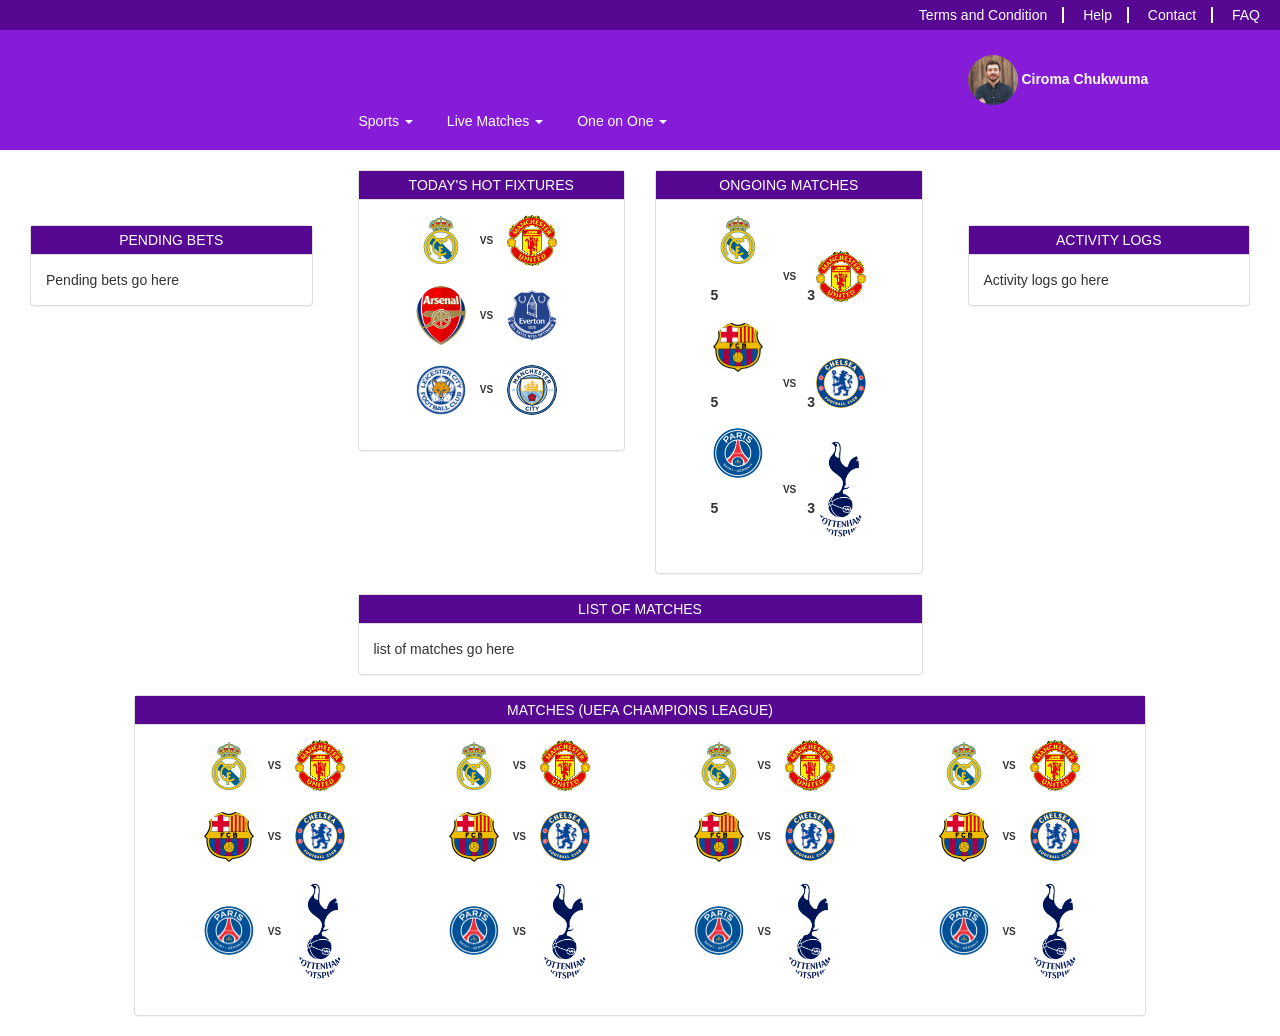
<file: index-completing.html>
<!DOCTYPE html>
<html lang="en">
<head>
    <meta charset="UTF-8">
    <meta name="viewport" content="width=device-width, initial-scale=1.0">
    <meta http-equiv="X-UA-Compatible" content="ie=edge">

    <link rel="stylesheet" href="assets/css/bootstrap.min.css">
    <link rel="stylesheet" href="assets/css/custom.css">

    <title>Duosbet (index-completing)</title>
</head>
<body>
    <div id="home-page">
        <div id="navbar" class="col-md-12">
            <ul id="page-links" class="pull-right">
                <li class="links-wrapper">
                    <a href="#">Terms and Condition</a>
                    <a href="#">Help</a>
                    <a href="#">Contact</a>
                    <a href="#">FAQ</a>
                </li>
            </ul>
        </div>
        <div id="midbar"><!-- This contains the logo, the bet options (),  -->
            <div class="col-md-12">
                <!-- Contains logo -->
                <div class="col-md-3" id="logo-wrapper">

                </div>
                <!-- Contains betting options -->
                <div class="col-md-6" id="bet-options-wrapper">
                    <ul class="nav nav-tabs bet-options-dropdown">
                        <!-- <li class="active"><a href="#">Sports</a></li>
                        <li><a href="#">Live Matches</a></li> -->
                        <li class="dropdown">
                            <a class="dropdown-toggle" data-toggle="dropdown" href="#">
                                Sports <span class="caret"></span>
                            </a>
                            <ul class="dropdown-menu" role="menu">
                                <!--<li><a class="text-white" href="#">Football</a></li>-->
                                <li><a class="text-white" href="#">Basketball</a></li>
                                <li><a class="text-white" href="#">Hockey</a></li>
                                <li class="divider"></li>
                                <li><a class="text-white" href="#">Tennis</a></li>
                                <li class="dropdown-submenu">
                                    <a class="test text-white" tabindex="-1" href="#">Football <span class="caret"></span></a>
                                    <ul class="dropdown-menu">
                                        <li><a class="text-white" tabindex="-1" href="#">Champions League</a></li>
                                        <li><a class="text-white" tabindex="-1" href="#">Europa League</a></li>
                                        <li class="dropdown-submenu">
                                            <a class="test text-white" href="#">International <span class="caret"></span></a>
                                            <ul class="dropdown-menu">
                                                <li><a class="text-white" href="#">World Cup</a></li>
                                                <li><a class="text-white" href="#">AFCON</a></li>
                                            </ul>
                                        </li>
                                    </ul>
                                </li>
                            </ul>
                        </li>
                        <li class="dropdown">
                            <a class="dropdown-toggle" data-toggle="dropdown" href="#">
                                Live Matches <span class="caret"></span>
                            </a>
                            <ul class="dropdown-menu" role="menu">
                                <li><a class="text-white" href="#">Football</a></li>
                                <li><a class="text-white" href="#">Basketball</a></li>
                                <li><a class="text-white" href="#">Hockey</a></li>
                            </ul>
                        </li>
                        <li class="dropdown">
                            <a class="dropdown-toggle" data-toggle="dropdown" href="#">
                                One on One <span class="caret"></span>
                            </a>
                            <ul class="dropdown-menu" role="menu">
                                <li><a class="text-white" href="#">Football</a></li>
                                <li><a class="text-white" href="#">Basketball</a></li>
                                <li><a class="text-white" href="#">Hockey</a></li>
                                <li class="divider"></li>
                                <li><a class="text-white" href="#">World Cup</a></li>
                            </ul>
                        </li>
                    </ul>
                </div>
                <div class="col-md-3">
                    <div id="profile-info">
                        <img class="profile-img" src="assets/img/user1.jpg"/>
                        <span><b class="profile-name text-white">Ciroma Chukwuma</b></span>
                    </div>
                </div>
            </div>
        </div>
        <div class="col-md-12">
            <div class="col-md-3" id="pending-bets">
                <div class="panel panel-default">
                    <div class="panel-heading text-center pending-bets-heading">PENDING BETS</div>
                    <div class="panel-body">
                      Pending bets go here
                    </div>
                </div>
            </div>
            <div class="col-md-6">
                <div class="col-md-6" id="hot-fixtures">
                    <div class="panel panel-default">
                        <div class="panel-heading text-center activity-logs-heading">TODAY'S HOT FIXTURES</div>
                        <div class="panel-body">
                            <div class="fixtures">
                                <div class="match-info">
                                    <div class="home-team-info dsp-inline-block">
                                        <img class="home-team-img" src="assets/img/real-madrid.png" alt="">
                                    </div>
                                    <span class="vs">VS</span>
                                    <div class="away-team-info dsp-inline-block">
                                        <img class="away-team-img" src="assets/img/manchester-united.png" alt="">
                                    </div>
                                </div>
                                <div class="match-info">
                                    <div class="home-team-info dsp-inline-block">
                                        <img class="home-team-img" src="assets/img/arsenal.png" alt="">
                                    </div>
                                    <span class="vs">VS</span>
                                    <div class="away-team-info dsp-inline-block">
                                        <img class="away-team-img" src="assets/img/everton.png" alt="">
                                    </div>
                                </div>
                                <div class="match-info">
                                    <div class="home-team-info dsp-inline-block">
                                        <img class="home-team-img" src="assets/img/leicester.png" alt="">
                                    </div>
                                    <span class="vs">VS</span>
                                    <div class="away-team-info dsp-inline-block">
                                        <img class="away-team-img" src="assets/img/manchester-city.png" alt="">
                                    </div>
                                </div>
                            </div>
                        </div>
                    </div>
                </div>
                <div class="col-md-6" id="ongoing-matches">
                    <div class="panel panel-default">
                        <div class="panel-heading text-center activity-logs-heading">ONGOING MATCHES</div>
                        <div class="panel-body">
                            <div class="fixtures">
                                <div class="match-info">
                                    <div class="home-team-info dsp-inline-block">
                                        <img class="home-team-img" src="assets/img/real-madrid.png" alt="">
                                        <span class="home-team-score"><b>5</b></span>
                                    </div>
                                    <span class="vs">VS</span>
                                    <div class="away-team-info dsp-inline-block">
                                        <span class="away-team-score"><b>3</b></span>
                                        <img class="away-team-img" src="assets/img/manchester-united.png" alt="">
                                    </div>
                                </div>
                                <div class="match-info">
                                    <div class="home-team-info dsp-inline-block">
                                        <img class="home-team-img" src="assets/img/barcelona.png" alt="">
                                        <span class="home-team-score"><b>5</b></span>
                                    </div>
                                    <span class="vs">VS</span>
                                    <div class="away-team-info dsp-inline-block">
                                        <span class="away-team-score"><b>3</b></span>
                                        <img class="away-team-img" src="assets/img/chelsea.png" alt="">
                                    </div>
                                </div>
                                <div class="match-info">
                                    <div class="home-team-info dsp-inline-block">
                                        <img class="home-team-img" src="assets/img/paris-saint-germain.png" alt="">
                                        <span class="home-team-score"><b>5</b></span>
                                    </div>
                                    <span class="vs">VS</span>
                                    <div class="away-team-info dsp-inline-block">
                                        <span class="away-team-score"><b>3</b></span>
                                        <img class="away-team-img" src="assets/img/tottenham-hotspur.png" alt="">
                                    </div>
                                </div>
                            </div>
                        </div>
                    </div>
                </div>
                <div class="col-md-12" id="list-of-matches">
                    <div class="panel panel-default">
                        <div class="panel-heading text-center activity-logs-heading">LIST OF MATCHES</div>
                        <div class="panel-body">
                            list of matches go here
                        </div>
                    </div>
                </div>
            </div>
            <div class="col-md-3" id="activity-logs">
                <div class="panel panel-default">
                    <div class="panel-heading text-center activity-logs-heading">ACTIVITY LOGS</div>
                    <div class="panel-body">
                      Activity logs go here
                    </div>
                </div>
            </div>
            <div class="col-md-10 col-md-push-1" id="more-matches">
                <div class="panel panel-default">
                    <div class="panel-heading text-center activity-logs-heading">MATCHES (UEFA CHAMPIONS LEAGUE)</div>
                    <div class="panel-body">
                        <div class="col-md-3">
                            <div class="fixtures">
                                <div class="match-info">
                                    <div class="home-team-info dsp-inline-block">
                                        <img class="home-team-img" src="assets/img/real-madrid.png" alt="">
                                    </div>
                                    <span class="vs">VS</span>
                                    <div class="away-team-info dsp-inline-block">
                                        <img class="away-team-img" src="assets/img/manchester-united.png" alt="">
                                    </div>
                                </div>
                                <div class="match-info">
                                    <div class="home-team-info dsp-inline-block">
                                        <img class="home-team-img" src="assets/img/barcelona.png" alt="">
                                    </div>
                                    <span class="vs">VS</span>
                                    <div class="away-team-info dsp-inline-block">
                                        <img class="away-team-img" src="assets/img/chelsea.png" alt="">
                                    </div>
                                </div>
                                <div class="match-info">
                                    <div class="home-team-info dsp-inline-block">
                                        <img class="home-team-img" src="assets/img/paris-saint-germain.png" alt="">
                                    </div>
                                    <span class="vs">VS</span>
                                    <div class="away-team-info dsp-inline-block">
                                        <img class="away-team-img" src="assets/img/tottenham-hotspur.png" alt="">
                                    </div>
                                </div>
                            </div>
                        </div>
                        <div class="col-md-3">
                        <div class="fixtures">
                            <div class="match-info">
                                <div class="home-team-info dsp-inline-block">
                                    <img class="home-team-img" src="assets/img/real-madrid.png" alt="">
                                </div>
                                <span class="vs">VS</span>
                                <div class="away-team-info dsp-inline-block">
                                    <img class="away-team-img" src="assets/img/manchester-united.png" alt="">
                                </div>
                            </div>
                            <div class="match-info">
                                <div class="home-team-info dsp-inline-block">
                                    <img class="home-team-img" src="assets/img/barcelona.png" alt="">
                                </div>
                                <span class="vs">VS</span>
                                <div class="away-team-info dsp-inline-block">
                                    <img class="away-team-img" src="assets/img/chelsea.png" alt="">
                                </div>
                            </div>
                            <div class="match-info">
                                <div class="home-team-info dsp-inline-block">
                                    <img class="home-team-img" src="assets/img/paris-saint-germain.png" alt="">
                                </div>
                                <span class="vs">VS</span>
                                <div class="away-team-info dsp-inline-block">
                                    <img class="away-team-img" src="assets/img/tottenham-hotspur.png" alt="">
                                </div>
                            </div>
                        </div>
                    </div>
                        <div class="col-md-3">
                            <div class="fixtures">
                                <div class="match-info">
                                    <div class="home-team-info dsp-inline-block">
                                        <img class="home-team-img" src="assets/img/real-madrid.png" alt="">
                                    </div>
                                    <span class="vs">VS</span>
                                    <div class="away-team-info dsp-inline-block">
                                        <img class="away-team-img" src="assets/img/manchester-united.png" alt="">
                                    </div>
                                </div>
                                <div class="match-info">
                                    <div class="home-team-info dsp-inline-block">
                                        <img class="home-team-img" src="assets/img/barcelona.png" alt="">
                                    </div>
                                    <span class="vs">VS</span>
                                    <div class="away-team-info dsp-inline-block">
                                        <img class="away-team-img" src="assets/img/chelsea.png" alt="">
                                    </div>
                                </div>
                                <div class="match-info">
                                    <div class="home-team-info dsp-inline-block">
                                        <img class="home-team-img" src="assets/img/paris-saint-germain.png" alt="">
                                    </div>
                                    <span class="vs">VS</span>
                                    <div class="away-team-info dsp-inline-block">
                                        <img class="away-team-img" src="assets/img/tottenham-hotspur.png" alt="">
                                    </div>
                                </div>
                            </div>
                        </div>
                        <div class="col-md-3">
                            <div class="fixtures">
                                <div class="match-info">
                                    <div class="home-team-info dsp-inline-block">
                                        <img class="home-team-img" src="assets/img/real-madrid.png" alt="">
                                    </div>
                                    <span class="vs">VS</span>
                                    <div class="away-team-info dsp-inline-block">
                                        <img class="away-team-img" src="assets/img/manchester-united.png" alt="">
                                    </div>
                                </div>
                                <div class="match-info">
                                    <div class="home-team-info dsp-inline-block">
                                        <img class="home-team-img" src="assets/img/barcelona.png" alt="">
                                    </div>
                                    <span class="vs">VS</span>
                                    <div class="away-team-info dsp-inline-block">
                                        <img class="away-team-img" src="assets/img/chelsea.png" alt="">
                                    </div>
                                </div>
                                <div class="match-info">
                                    <div class="home-team-info dsp-inline-block">
                                        <img class="home-team-img" src="assets/img/paris-saint-germain.png" alt="">
                                    </div>
                                    <span class="vs">VS</span>
                                    <div class="away-team-info dsp-inline-block">
                                        <img class="away-team-img" src="assets/img/tottenham-hotspur.png" alt="">
                                    </div>
                                </div>
                            </div>
                        </div>
                    </div>
                </div>
            </div>
        </div>
    </div>


    <script src="assets/js/jquery-2.2.4.min.js"></script>
    <script src="assets/js/bootstrap.min.js"></script>
    <script src="assets/js/script.js"></script>
</body>
</html>
</file>
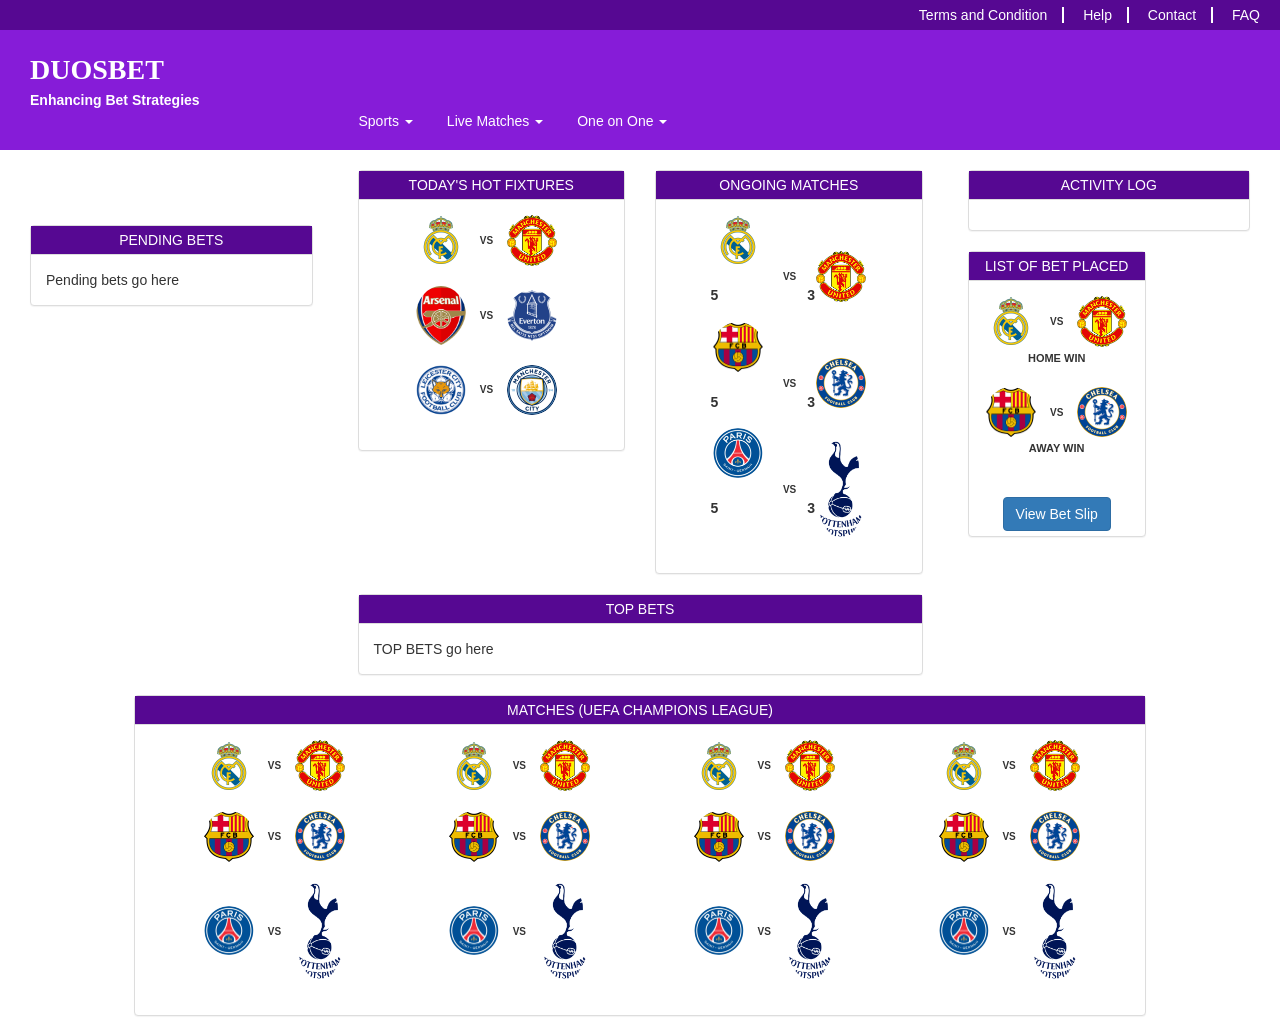
<file: index-placing.html>
<!DOCTYPE html>
<html lang="en">
<head>
    <meta charset="UTF-8">
    <meta name="viewport" content="width=device-width, initial-scale=1.0">
    <meta http-equiv="X-UA-Compatible" content="ie=edge">

    <link rel="stylesheet" href="assets/css/bootstrap.min.css">
    <link rel="stylesheet" href="assets/css/custom.css">

    <title>Duosbet (index-completing)</title>
</head>
<body>
    <div id="home-page">
        <div id="navbar" class="col-md-12">
            <ul id="page-links" class="pull-right">
                <li class="links-wrapper">
                    <a href="#">Terms and Condition</a>
                    <a href="#">Help</a>
                    <a href="#">Contact</a>
                    <a href="#">FAQ</a>
                </li>
            </ul>
        </div>
        <div id="midbar"><!-- This contains the logo, the bet options (),  -->
            <div class="col-md-12">
                <!-- Contains logo -->
                <div class="col-md-3" id="logo-wrapper">
                    <strong>DUOSBET<p>Enhancing Bet Strategies</p></strong>
                </div>
                <!-- Contains betting options -->
                <div class="col-md-6" id="bet-options-wrapper">
                    <ul class="nav nav-tabs bet-options-dropdown">
                        <!-- <li class="active"><a href="#">Sports</a></li>
                        <li><a href="#">Live Matches</a></li> -->
                        <li class="dropdown">
                            <a class="dropdown-toggle" data-toggle="dropdown" href="#">
                                Sports <span class="caret"></span>
                            </a>
                            <ul class="dropdown-menu" role="menu">
                                <!--<li><a class="text-white" href="#">Football</a></li>-->
                                <li><a class="text-white" href="#">Basketball</a></li>
                                <li><a class="text-white" href="#">Hockey</a></li>
                                <li class="divider"></li>
                                <li><a class="text-white" href="#">Tennis</a></li>
                                <li class="dropdown-submenu">
                                    <a class="test text-white" tabindex="-1" href="#">Football <span class="caret"></span></a>
                                    <ul class="dropdown-menu">
                                        <li><a class="text-white" tabindex="-1" href="#">Champions League</a></li>
                                        <li><a class="text-white" tabindex="-1" href="#">Europa League</a></li>
                                        <li class="dropdown-submenu">
                                            <a class="test text-white" href="#">International <span class="caret"></span></a>
                                            <ul class="dropdown-menu">
                                                <li><a class="text-white" href="#">World Cup</a></li>
                                                <li><a class="text-white" href="#">AFCON</a></li>
                                            </ul>
                                        </li>
                                    </ul>
                                </li>
                            </ul>
                        </li>
                        <li class="dropdown">
                            <a class="dropdown-toggle" data-toggle="dropdown" href="#">
                                Live Matches <span class="caret"></span>
                            </a>
                            <ul class="dropdown-menu" role="menu">
                                <li><a class="text-white" href="#">Football</a></li>
                                <li><a class="text-white" href="#">Basketball</a></li>
                                <li><a class="text-white" href="#">Hockey</a></li>
                            </ul>
                        </li>
                        <li class="dropdown">
                            <a class="dropdown-toggle" data-toggle="dropdown" href="#">
                                One on One <span class="caret"></span>
                            </a>
                            <ul class="dropdown-menu" role="menu">
                                <li><a class="text-white" href="#">Football</a></li>
                                <li><a class="text-white" href="#">Basketball</a></li>
                                <li><a class="text-white" href="#">Hockey</a></li>
                                <li class="divider"></li>
                                <li><a class="text-white" href="#">World Cup</a></li>
                            </ul>
                        </li>
                    </ul>
                </div>
                <!-- <div class="col-md-3">
                    <div id="profile-info">
                        <img class="profile-img" src="assets/img/user1.jpg"/>
                        <span><b class="profile-name text-white">Ciroma Chukwuma</b></span>
                    </div>
                </div> -->
            </div>
        </div>
        <div class="col-md-12">
            <div class="col-md-3" id="pending-bets">
                <div class="panel panel-default">
                    <div class="panel-heading text-center pending-bets-heading">PENDING BETS</div>
                    <div class="panel-body">
                      Pending bets go here
                    </div>
                </div>
            </div>
            <div class="col-md-6">
                <div class="col-md-6" id="hot-fixtures">
                    <div class="panel panel-default">
                        <div class="panel-heading text-center activity-logs-heading">TODAY'S HOT FIXTURES</div>
                        <div class="panel-body">
                            <div class="fixtures">
                                <div class="match-info">
                                    <div class="home-team-info dsp-inline-block">
                                        <img class="home-team-img" src="assets/img/real-madrid.png" alt="">
                                    </div>
                                    <span class="vs">VS</span>
                                    <div class="away-team-info dsp-inline-block">
                                        <img class="away-team-img" src="assets/img/manchester-united.png" alt="">
                                    </div>
                                </div>
                                <div class="match-info">
                                    <div class="home-team-info dsp-inline-block">
                                        <img class="home-team-img" src="assets/img/arsenal.png" alt="">
                                    </div>
                                    <span class="vs">VS</span>
                                    <div class="away-team-info dsp-inline-block">
                                        <img class="away-team-img" src="assets/img/everton.png" alt="">
                                    </div>
                                </div>
                                <div class="match-info">
                                    <div class="home-team-info dsp-inline-block">
                                        <img class="home-team-img" src="assets/img/leicester.png" alt="">
                                    </div>
                                    <span class="vs">VS</span>
                                    <div class="away-team-info dsp-inline-block">
                                        <img class="away-team-img" src="assets/img/manchester-city.png" alt="">
                                    </div>
                                </div>
                            </div>
                        </div>
                    </div>
                </div>
                <div class="col-md-6" id="ongoing-matches">
                    <div class="panel panel-default">
                        <div class="panel-heading text-center activity-logs-heading">ONGOING MATCHES</div>
                        <div class="panel-body">
                            <div class="fixtures">
                                <div class="match-info">
                                    <div class="home-team-info dsp-inline-block">
                                        <img class="home-team-img" src="assets/img/real-madrid.png" alt="">
                                        <span class="home-team-score"><b>5</b></span>
                                    </div>
                                    <span class="vs">VS</span>
                                    <div class="away-team-info dsp-inline-block">
                                        <span class="away-team-score"><b>3</b></span>
                                        <img class="away-team-img" src="assets/img/manchester-united.png" alt="">
                                    </div>
                                </div>
                                <div class="match-info">
                                    <div class="home-team-info dsp-inline-block">
                                        <img class="home-team-img" src="assets/img/barcelona.png" alt="">
                                        <span class="home-team-score"><b>5</b></span>
                                    </div>
                                    <span class="vs">VS</span>
                                    <div class="away-team-info dsp-inline-block">
                                        <span class="away-team-score"><b>3</b></span>
                                        <img class="away-team-img" src="assets/img/chelsea.png" alt="">
                                    </div>
                                </div>
                                <div class="match-info">
                                    <div class="home-team-info dsp-inline-block">
                                        <img class="home-team-img" src="assets/img/paris-saint-germain.png" alt="">
                                        <span class="home-team-score"><b>5</b></span>
                                    </div>
                                    <span class="vs">VS</span>
                                    <div class="away-team-info dsp-inline-block">
                                        <span class="away-team-score"><b>3</b></span>
                                        <img class="away-team-img" src="assets/img/tottenham-hotspur.png" alt="">
                                    </div>
                                </div>
                            </div>
                        </div>
                    </div>
                </div>
                <div class="col-md-12" id="list-of-matches">
                    <div class="panel panel-default">
                        <div class="panel-heading text-center activity-logs-heading">TOP BETS</div>
                        <div class="panel-body">
                            TOP BETS  go here
                        </div>
                    </div>
                </div>
                <!-- <div class="col-md-2">
                         
                </div> -->
            </div>

            <div class="col-md-3" id="log">
                <div class="panel panel-default">
                    <div class="panel-heading text-center activity-logs-heading">ACTIVITY LOG</div>
                    <div class="panel-body">
                        
                    </div>
                </div>
            </div>

            
            <div class="col-md-2" id="log">
                <div class="panel panel-default betslip">
                    <div class="panel-heading text-center activity-logs-heading">LIST OF BET PLACED</div>
                    <div class="panel-body">
                        <div class="fixtures betslip-fixtures">
                            <div class="match-info">
                                <div class="home-team-info dsp-inline-block">
                                    <img class="home-team-img" src="assets/img/real-madrid.png" alt="">
                                    <!-- <span class="home-team-score"><b>5</b></span> -->
                                </div>
                                <span class="vs">VS</span>
                                <div class="away-team-info dsp-inline-block">
                                    <!-- <span class="away-team-score"><b>3</b></span> -->
                                    <img class="away-team-img" src="assets/img/manchester-united.png" alt="">
                                </div>
                                <strong>HOME WIN</strong>
                            </div>
                            <div class="match-info">
                                <div class="home-team-info dsp-inline-block">
                                    <img class="home-team-img" src="assets/img/barcelona.png" alt="">
                                    <!-- <span class="home-team-score"><b>5</b></span> -->
                                </div>
                                <span class="vs">VS</span>
                                <div class="away-team-info dsp-inline-block">
                                    <!-- <span class="away-team-score"><b>3</b></span> -->
                                    <img class="away-team-img" src="assets/img/chelsea.png" alt="">
                                </div>
                                <strong>AWAY WIN</strong>
                            </div>
                        </div>
                    </div>
                <button type="button" class="btn btn-primary betslip-btn">View Bet Slip</button>                           
                </div>   
            </div>

            <div class="col-md-10 col-md-push-1" id="more-matches">
                <div class="panel panel-default">
                    <div class="panel-heading text-center activity-logs-heading">MATCHES (UEFA CHAMPIONS LEAGUE)</div>
                    <div class="panel-body">
                        <div class="col-md-3">
                            <div class="fixtures">
                                <div class="match-info">
                                    <div class="home-team-info dsp-inline-block">
                                        <img class="home-team-img" src="assets/img/real-madrid.png" alt="">
                                    </div>
                                    <span class="vs">VS</span>
                                    <div class="away-team-info dsp-inline-block">
                                        <img class="away-team-img" src="assets/img/manchester-united.png" alt="">
                                    </div>
                                </div>
                                <div class="match-info">
                                    <div class="home-team-info dsp-inline-block">
                                        <img class="home-team-img" src="assets/img/barcelona.png" alt="">
                                    </div>
                                    <span class="vs">VS</span>
                                    <div class="away-team-info dsp-inline-block">
                                        <img class="away-team-img" src="assets/img/chelsea.png" alt="">
                                    </div>
                                </div>
                                <div class="match-info">
                                    <div class="home-team-info dsp-inline-block">
                                        <img class="home-team-img" src="assets/img/paris-saint-germain.png" alt="">
                                    </div>
                                    <span class="vs">VS</span>
                                    <div class="away-team-info dsp-inline-block">
                                        <img class="away-team-img" src="assets/img/tottenham-hotspur.png" alt="">
                                    </div>
                                </div>
                            </div>
                        </div>
                        <div class="col-md-3">
                        <div class="fixtures">
                            <div class="match-info">
                                <div class="home-team-info dsp-inline-block">
                                    <img class="home-team-img" src="assets/img/real-madrid.png" alt="">
                                </div>
                                <span class="vs">VS</span>
                                <div class="away-team-info dsp-inline-block">
                                    <img class="away-team-img" src="assets/img/manchester-united.png" alt="">
                                </div>
                            </div>
                            <div class="match-info">
                                <div class="home-team-info dsp-inline-block">
                                    <img class="home-team-img" src="assets/img/barcelona.png" alt="">
                                </div>
                                <span class="vs">VS</span>
                                <div class="away-team-info dsp-inline-block">
                                    <img class="away-team-img" src="assets/img/chelsea.png" alt="">
                                </div>
                            </div>
                            <div class="match-info">
                                <div class="home-team-info dsp-inline-block">
                                    <img class="home-team-img" src="assets/img/paris-saint-germain.png" alt="">
                                </div>
                                <span class="vs">VS</span>
                                <div class="away-team-info dsp-inline-block">
                                    <img class="away-team-img" src="assets/img/tottenham-hotspur.png" alt="">
                                </div>
                            </div>
                        </div>
                    </div>
                        <div class="col-md-3">
                            <div class="fixtures">
                                <div class="match-info">
                                    <div class="home-team-info dsp-inline-block">
                                        <img class="home-team-img" src="assets/img/real-madrid.png" alt="">
                                    </div>
                                    <span class="vs">VS</span>
                                    <div class="away-team-info dsp-inline-block">
                                        <img class="away-team-img" src="assets/img/manchester-united.png" alt="">
                                    </div>
                                </div>
                                <div class="match-info">
                                    <div class="home-team-info dsp-inline-block">
                                        <img class="home-team-img" src="assets/img/barcelona.png" alt="">
                                    </div>
                                    <span class="vs">VS</span>
                                    <div class="away-team-info dsp-inline-block">
                                        <img class="away-team-img" src="assets/img/chelsea.png" alt="">
                                    </div>
                                </div>
                                <div class="match-info">
                                    <div class="home-team-info dsp-inline-block">
                                        <img class="home-team-img" src="assets/img/paris-saint-germain.png" alt="">
                                    </div>
                                    <span class="vs">VS</span>
                                    <div class="away-team-info dsp-inline-block">
                                        <img class="away-team-img" src="assets/img/tottenham-hotspur.png" alt="">
                                    </div>
                                </div>
                            </div>
                        </div>
                        <div class="col-md-3">
                            <div class="fixtures">
                                <div class="match-info">
                                    <div class="home-team-info dsp-inline-block">
                                        <img class="home-team-img" src="assets/img/real-madrid.png" alt="">
                                    </div>
                                    <span class="vs">VS</span>
                                    <div class="away-team-info dsp-inline-block">
                                        <img class="away-team-img" src="assets/img/manchester-united.png" alt="">
                                    </div>
                                </div>
                                <div class="match-info">
                                    <div class="home-team-info dsp-inline-block">
                                        <img class="home-team-img" src="assets/img/barcelona.png" alt="">
                                    </div>
                                    <span class="vs">VS</span>
                                    <div class="away-team-info dsp-inline-block">
                                        <img class="away-team-img" src="assets/img/chelsea.png" alt="">
                                    </div>
                                </div>
                                <div class="match-info">
                                    <div class="home-team-info dsp-inline-block">
                                        <img class="home-team-img" src="assets/img/paris-saint-germain.png" alt="">
                                    </div>
                                    <span class="vs">VS</span>
                                    <div class="away-team-info dsp-inline-block">
                                        <img class="away-team-img" src="assets/img/tottenham-hotspur.png" alt="">
                                    </div>
                                </div>
                            </div>
                        </div>
                    </div>
                </div>
            </div>
        </div>
    </div>


    <script src="assets/js/jquery-2.2.4.min.js"></script>
    <script src="assets/js/bootstrap.min.js"></script>
    <script src="assets/js/script.js"></script>
</body>
</html>
</file>
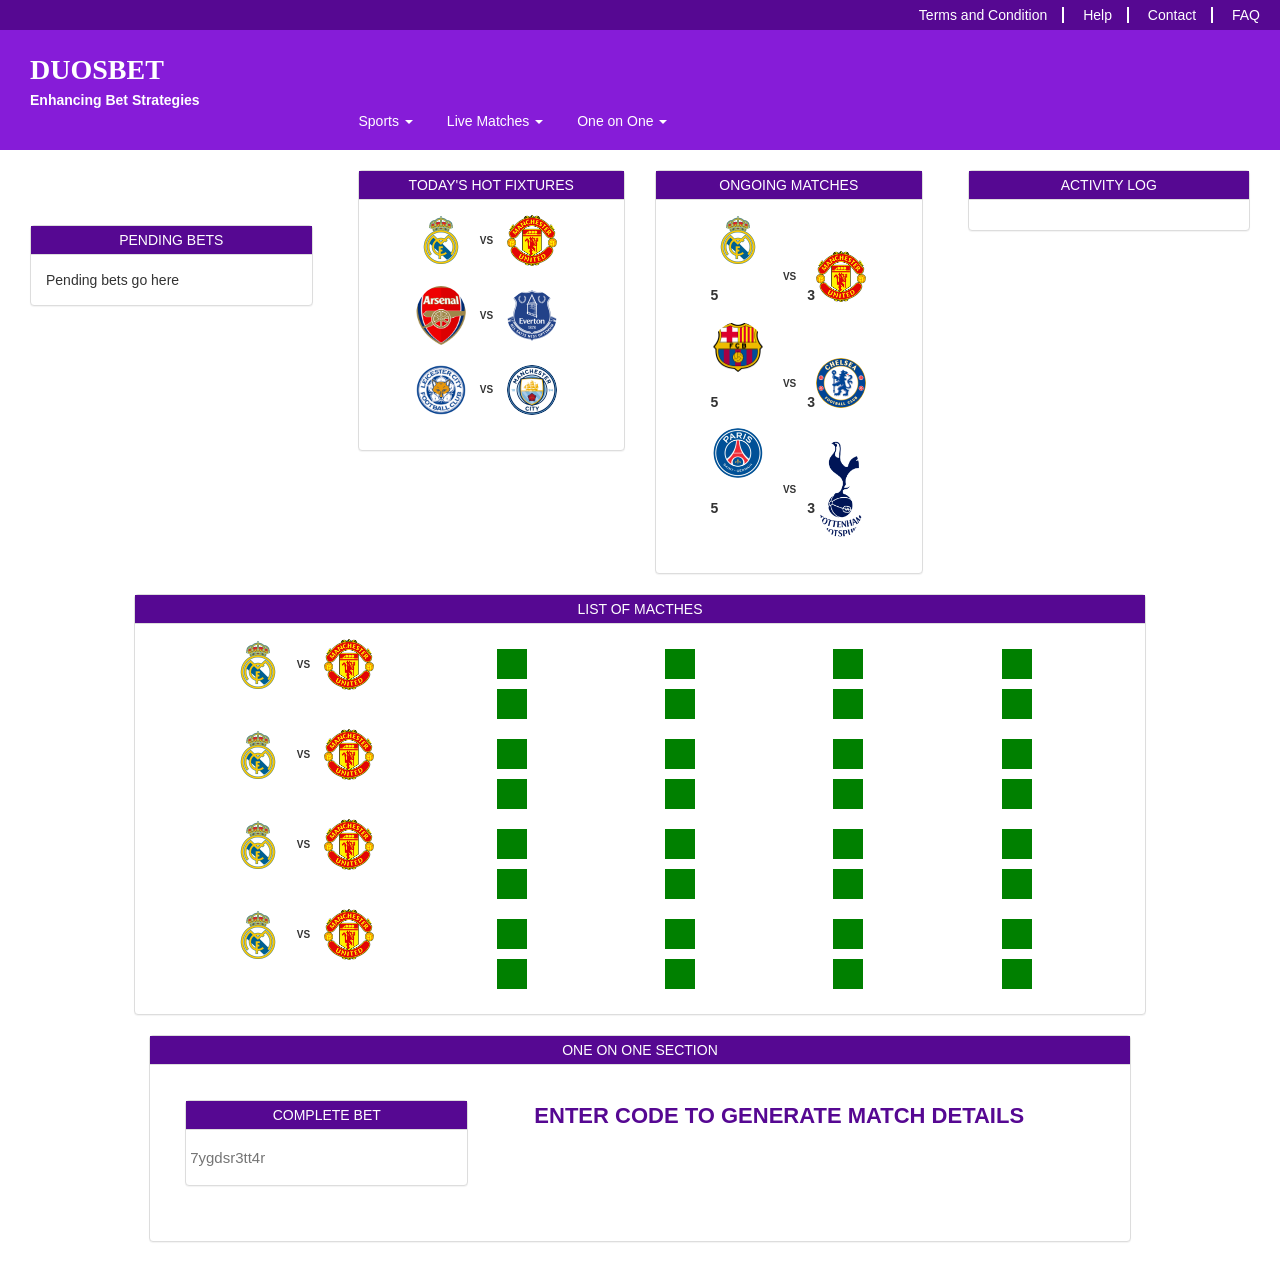
<file: NO-CODE-YET.html>
<!DOCTYPE html>
<html lang="en">
<head>
    <meta charset="UTF-8">
    <meta name="viewport" content="width=device-width, initial-scale=1.0">
    <meta http-equiv="X-UA-Compatible" content="ie=edge">

    <link rel="stylesheet" href="assets/css/bootstrap.min.css">
    <link rel="stylesheet" href="assets/css/custom.css">

    <title>Duosbet (index-completing)</title>
</head>
<body>
    <div id="home-page">
        <div id="navbar" class="col-md-12">
            <ul id="page-links" class="pull-right">
                <li class="links-wrapper">
                    <a href="#">Terms and Condition</a>
                    <a href="#">Help</a>
                    <a href="#">Contact</a>
                    <a href="#">FAQ</a>
                </li>
            </ul>
        </div>
        <div id="midbar"><!-- This contains the logo, the bet options (),  -->
            <div class="col-md-12">
                <!-- Contains logo -->
                <div class="col-md-3" id="logo-wrapper">
                    <strong>DUOSBET<p>Enhancing Bet Strategies</p></strong>
                </div>
                <!-- Contains betting options -->
                <div class="col-md-6" id="bet-options-wrapper">
                    <ul class="nav nav-tabs bet-options-dropdown">
                        <!-- <li class="active"><a href="#">Sports</a></li>
                        <li><a href="#">Live Matches</a></li> -->
                        <li class="dropdown">
                            <a class="dropdown-toggle" data-toggle="dropdown" href="#">
                                Sports <span class="caret"></span>
                            </a>
                            <ul class="dropdown-menu" role="menu">
                                <!--<li><a class="text-white" href="#">Football</a></li>-->
                                <li><a class="text-white" href="#">Basketball</a></li>
                                <li><a class="text-white" href="#">Hockey</a></li>
                                <li class="divider"></li>
                                <li><a class="text-white" href="#">Tennis</a></li>
                                <li class="dropdown-submenu">
                                    <a class="test text-white" tabindex="-1" href="#">Football <span class="caret"></span></a>
                                    <ul class="dropdown-menu">
                                        <li><a class="text-white" tabindex="-1" href="#">Champions League</a></li>
                                        <li><a class="text-white" tabindex="-1" href="#">Europa League</a></li>
                                        <li class="dropdown-submenu">
                                            <a class="test text-white" href="#">International <span class="caret"></span></a>
                                            <ul class="dropdown-menu">
                                                <li><a class="text-white" href="#">World Cup</a></li>
                                                <li><a class="text-white" href="#">AFCON</a></li>
                                            </ul>
                                        </li>
                                    </ul>
                                </li>
                            </ul>
                        </li>
                        <li class="dropdown">
                            <a class="dropdown-toggle" data-toggle="dropdown" href="#">
                                Live Matches <span class="caret"></span>
                            </a>
                            <ul class="dropdown-menu" role="menu">
                                <li><a class="text-white" href="#">Football</a></li>
                                <li><a class="text-white" href="#">Basketball</a></li>
                                <li><a class="text-white" href="#">Hockey</a></li>
                            </ul>
                        </li>
                        <li class="dropdown">
                            <a class="dropdown-toggle" data-toggle="dropdown" href="#">
                                One on One <span class="caret"></span>
                            </a>
                            <ul class="dropdown-menu" role="menu">
                                <li><a class="text-white" href="#">Football</a></li>
                                <li><a class="text-white" href="#">Basketball</a></li>
                                <li><a class="text-white" href="#">Hockey</a></li>
                                <li class="divider"></li>
                                <li><a class="text-white" href="#">World Cup</a></li>
                            </ul>
                        </li>
                    </ul>
                </div>
                <!-- <div class="col-md-3">
                    <div id="profile-info">
                        <img class="profile-img" src="assets/img/user1.jpg"/>
                        <span><b class="profile-name text-white">Ciroma Chukwuma</b></span>
                    </div>
                </div> -->
            </div>
        </div>
        <div class="col-md-12">
            <div class="col-md-3" id="pending-bets">
                <div class="panel panel-default">
                    <div class="panel-heading text-center pending-bets-heading">PENDING BETS</div>
                    <div class="panel-body">
                      Pending bets go here
                    </div>
                </div>
            </div>
            <div class="col-md-6">
                <div class="col-md-6" id="hot-fixtures">
                    <div class="panel panel-default">
                        <div class="panel-heading text-center activity-logs-heading">TODAY'S HOT FIXTURES</div>
                        <div class="panel-body">
                            <div class="fixtures">
                                <div class="match-info">
                                    <div class="home-team-info dsp-inline-block">
                                        <img class="home-team-img" src="assets/img/real-madrid.png" alt="">
                                    </div>
                                    <span class="vs">VS</span>
                                    <div class="away-team-info dsp-inline-block">
                                        <img class="away-team-img" src="assets/img/manchester-united.png" alt="">
                                    </div>
                                </div>
                                <div class="match-info">
                                    <div class="home-team-info dsp-inline-block">
                                        <img class="home-team-img" src="assets/img/arsenal.png" alt="">
                                    </div>
                                    <span class="vs">VS</span>
                                    <div class="away-team-info dsp-inline-block">
                                        <img class="away-team-img" src="assets/img/everton.png" alt="">
                                    </div>
                                </div>
                                <div class="match-info">
                                    <div class="home-team-info dsp-inline-block">
                                        <img class="home-team-img" src="assets/img/leicester.png" alt="">
                                    </div>
                                    <span class="vs">VS</span>
                                    <div class="away-team-info dsp-inline-block">
                                        <img class="away-team-img" src="assets/img/manchester-city.png" alt="">
                                    </div>
                                </div>
                            </div>
                        </div>
                    </div>
                </div>
                <div class="col-md-6" id="ongoing-matches">
                    <div class="panel panel-default">
                        <div class="panel-heading text-center activity-logs-heading">ONGOING MATCHES</div>
                        <div class="panel-body">
                            <div class="fixtures">
                                <div class="match-info">
                                    <div class="home-team-info dsp-inline-block">
                                        <img class="home-team-img" src="assets/img/real-madrid.png" alt="">
                                        <span class="home-team-score"><b>5</b></span>
                                    </div>
                                    <span class="vs">VS</span>
                                    <div class="away-team-info dsp-inline-block">
                                        <span class="away-team-score"><b>3</b></span>
                                        <img class="away-team-img" src="assets/img/manchester-united.png" alt="">
                                    </div>
                                </div>
                                <div class="match-info">
                                    <div class="home-team-info dsp-inline-block">
                                        <img class="home-team-img" src="assets/img/barcelona.png" alt="">
                                        <span class="home-team-score"><b>5</b></span>
                                    </div>
                                    <span class="vs">VS</span>
                                    <div class="away-team-info dsp-inline-block">
                                        <span class="away-team-score"><b>3</b></span>
                                        <img class="away-team-img" src="assets/img/chelsea.png" alt="">
                                    </div>
                                </div>
                                <div class="match-info">
                                    <div class="home-team-info dsp-inline-block">
                                        <img class="home-team-img" src="assets/img/paris-saint-germain.png" alt="">
                                        <span class="home-team-score"><b>5</b></span>
                                    </div>
                                    <span class="vs">VS</span>
                                    <div class="away-team-info dsp-inline-block">
                                        <span class="away-team-score"><b>3</b></span>
                                        <img class="away-team-img" src="assets/img/tottenham-hotspur.png" alt="">
                                    </div>
                                </div>
                            </div>
                        </div>
                    </div>
                </div>
            </div>

            <div class="col-md-3" id="log">
                <div class="panel panel-default">
                    <div class="panel-heading text-center activity-logs-heading">ACTIVITY LOG</div>
                    <div class="panel-body">
                        
                    </div>
                </div>
            </div>

            
            <div class="col-md-10 col-md-push-1" id="more-matches">
                <div class="panel panel-default">
                    <div class="panel-heading text-center activity-logs-heading">LIST OF MACTHES</div>
                    <div class="panel-body">
                            <div class="row one-on-one">
                                    <div class="col-sm-4">
                                        <div class="match-info">
                                            <div class="home-team-info dsp-inline-block">
                                                <img class="home-team-img" src="assets/img/real-madrid.png" alt="">
                                                <!-- <span class="home-team-score"><b>3</b></span> -->
                                            </div>
                                            <span class="vs">VS</span>
                                            <div class="away-team-info dsp-inline-block">
                                                <!-- <span class="away-team-score"><b>4</b></span> -->
                                                <img class="away-team-img" src="assets/img/manchester-united.png" alt="">
                                            </div>
                                        </div>
                                    </div>
                                    <div class="col-sm-8">
                                    <div class="row">
                                        <div class="col-sm-3">
                                            <div class="box">

                                            </div>
                                            <div class="box">
                                                    
                                            </div>
                                        </div>
                                        <div class="col-sm-3">
                                            <div class="box">
                                                    
                                            </div>
                                            <div class="box">
                                                    
                                            </div>
                                        </div>
                                        <div class="col-sm-3">
                                            <div class="box">
                                                        
                                            </div>
                                            <div class="box">
                                                    
                                            </div>  
                                        </div>
                                        <div class="col-sm-3">
                                            <div class="box">
                                                        
                                            </div>
                                            <div class="box">
                                                    
                                            </div>        
                                        </div>
                                    </div>
                                    </div>
                            </div>
                            <div class="row one-on-one">
                                    <div class="col-sm-4">
                                        <div class="match-info">
                                            <div class="home-team-info dsp-inline-block">
                                                <img class="home-team-img" src="assets/img/real-madrid.png" alt="">
                                                <!-- <span class="home-team-score"><b>3</b></span> -->
                                            </div>
                                            <span class="vs">VS</span>
                                            <div class="away-team-info dsp-inline-block">
                                                <!-- <span class="away-team-score"><b>4</b></span> -->
                                                <img class="away-team-img" src="assets/img/manchester-united.png" alt="">
                                            </div>
                                        </div>
                                    </div>
                                    <div class="col-sm-8">
                                    <div class="row">
                                        <div class="col-sm-3">
                                            <div class="box">

                                            </div>
                                            <div class="box">
                                                    
                                            </div>
                                        </div>
                                        <div class="col-sm-3">
                                            <div class="box">
                                                    
                                            </div>
                                            <div class="box">
                                                    
                                            </div>
                                        </div>
                                        <div class="col-sm-3">
                                            <div class="box">
                                                        
                                            </div>
                                            <div class="box">
                                                    
                                            </div>  
                                        </div>
                                        <div class="col-sm-3">
                                            <div class="box">
                                                        
                                            </div>
                                            <div class="box">
                                                    
                                            </div>        
                                        </div>
                                    </div>
                                    </div>
                            </div>
                            <div class="row one-on-one">
                                    <div class="col-sm-4">
                                        <div class="match-info">
                                            <div class="home-team-info dsp-inline-block">
                                                <img class="home-team-img" src="assets/img/real-madrid.png" alt="">
                                                <!-- <span class="home-team-score"><b>3</b></span> -->
                                            </div>
                                            <span class="vs">VS</span>
                                            <div class="away-team-info dsp-inline-block">
                                                <!-- <span class="away-team-score"><b>4</b></span> -->
                                                <img class="away-team-img" src="assets/img/manchester-united.png" alt="">
                                            </div>
                                        </div>
                                    </div>
                                    <div class="col-sm-8">
                                    <div class="row">
                                        <div class="col-sm-3">
                                            <div class="box">

                                            </div>
                                            <div class="box">
                                                    
                                            </div>
                                        </div>
                                        <div class="col-sm-3">
                                            <div class="box">
                                                    
                                            </div>
                                            <div class="box">
                                                    
                                            </div>
                                        </div>
                                        <div class="col-sm-3">
                                            <div class="box">
                                                        
                                            </div>
                                            <div class="box">
                                                    
                                            </div>  
                                        </div>
                                        <div class="col-sm-3">
                                            <div class="box">
                                                        
                                            </div>
                                            <div class="box">
                                                    
                                            </div>        
                                        </div>
                                    </div>
                                    </div>
                            </div>
                            <div class="row one-on-one">
                                    <div class="col-sm-4">
                                        <div class="match-info">
                                            <div class="home-team-info dsp-inline-block">
                                                <img class="home-team-img" src="assets/img/real-madrid.png" alt="">
                                                <!-- <span class="home-team-score"><b>3</b></span> -->
                                            </div>
                                            <span class="vs">VS</span>
                                            <div class="away-team-info dsp-inline-block">
                                                <!-- <span class="away-team-score"><b>4</b></span> -->
                                                <img class="away-team-img" src="assets/img/manchester-united.png" alt="">
                                            </div>
                                        </div>
                                    </div>
                                    <div class="col-sm-8">
                                    <div class="row">
                                        <div class="col-sm-3">
                                            <div class="box">

                                            </div>
                                            <div class="box">
                                                    
                                            </div>
                                        </div>
                                        <div class="col-sm-3">
                                            <div class="box">
                                                    
                                            </div>
                                            <div class="box">
                                                    
                                            </div>
                                        </div>
                                        <div class="col-sm-3">
                                            <div class="box">
                                                        
                                            </div>
                                            <div class="box">
                                                    
                                            </div>  
                                        </div>
                                        <div class="col-sm-3">
                                            <div class="box">
                                                        
                                            </div>
                                            <div class="box">
                                                    
                                            </div>        
                                        </div>
                                    </div>
                                    </div>
                            </div>
                    </div>
                    </div>

                    <div class="col-md-12" id="log">
                            <div class="panel panel-default">
                                <div class="panel-heading text-center activity-logs-heading">ONE ON ONE SECTION</div>
                                <div class="panel-body">
                                    <div class="row onerow">
                                        <div class="col-md-4">
                                            <div class="panel panel-default">
                                                    <div class="panel-heading text-center pending-bets-heading">COMPLETE BET</div>
                                                    <div class="panel-body code-body">
                                                        <input type="text" placeholder="7ygdsr3tt4r" class="code-input"/>
                                                    </div>
                                            </div>
                                        </div>
                                        <div class="col-md-8">
                                                <div class="row">
                                                            <strong class="enter">ENTER CODE TO GENERATE MATCH DETAILS</strong>
                                                </div>
                                        </div>
                                    </div>
                                </div>
                            </div>
                    </div>

                </div>
            </div>
        </div>
    </div>


    <script src="assets/js/jquery-2.2.4.min.js"></script>
    <script src="assets/js/bootstrap.min.js"></script>
    <script src="assets/js/script.js"></script>
</body>
</html>
</file>
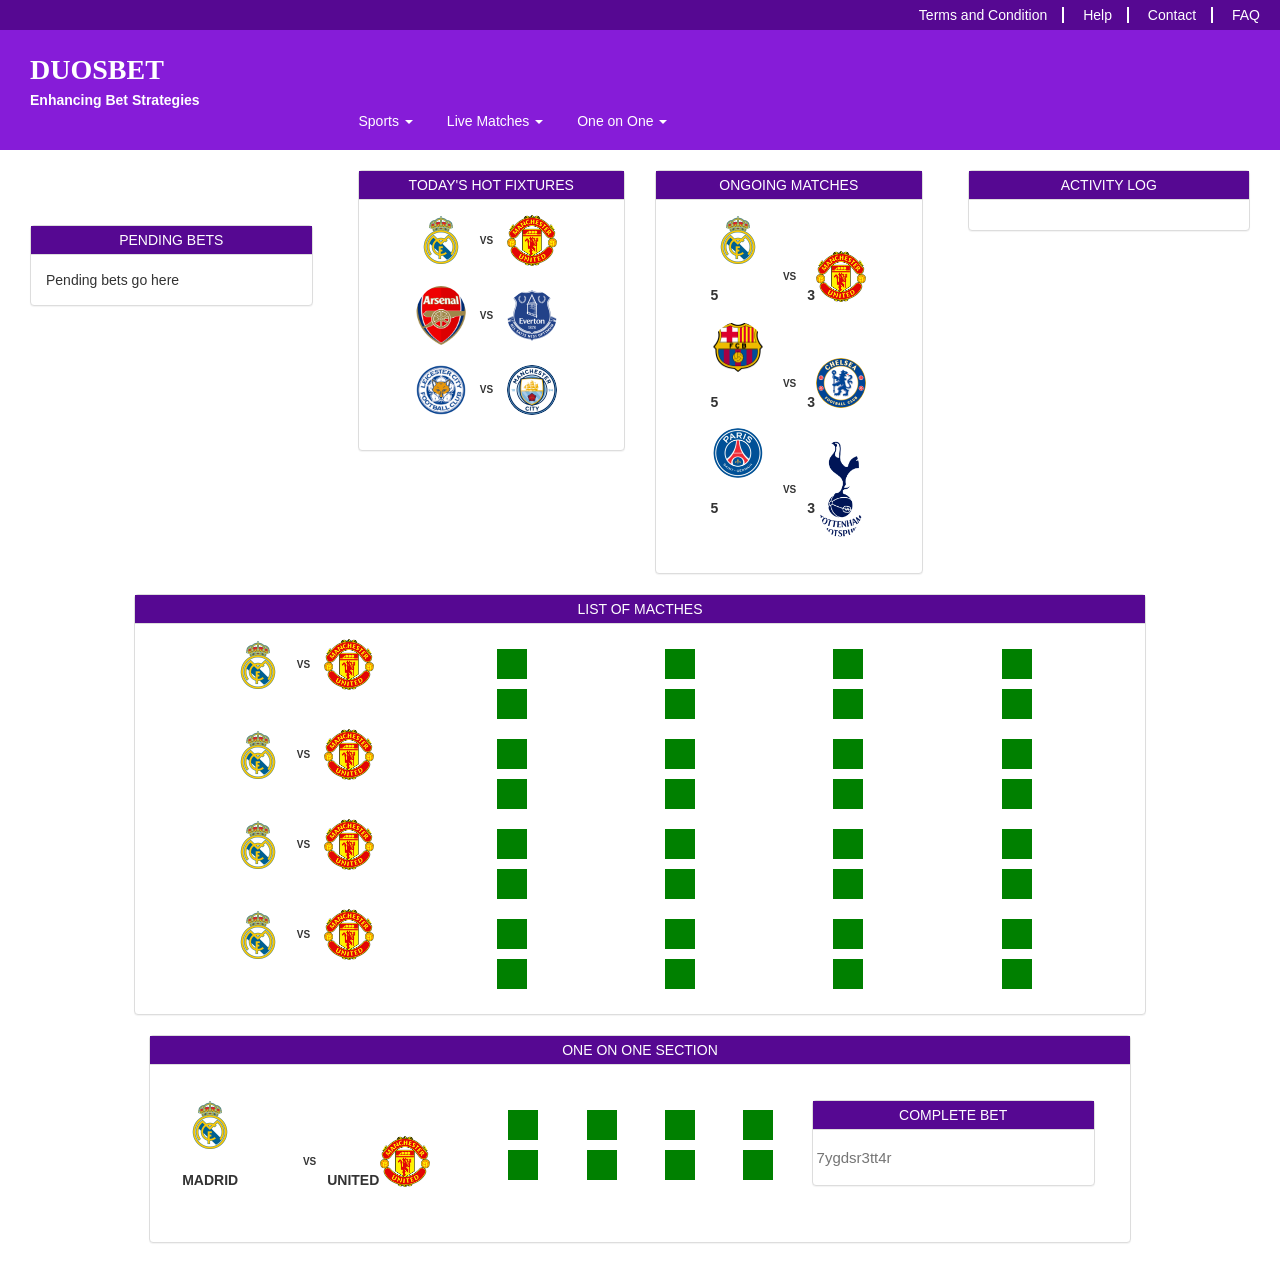
<file: one-on-one-LINK.html>
<!DOCTYPE html>
<html lang="en">
<head>
    <meta charset="UTF-8">
    <meta name="viewport" content="width=device-width, initial-scale=1.0">
    <meta http-equiv="X-UA-Compatible" content="ie=edge">

    <link rel="stylesheet" href="assets/css/bootstrap.min.css">
    <link rel="stylesheet" href="assets/css/custom.css">

    <title>Duosbet (index-completing)</title>
</head>
<body>
    <div id="home-page">
        <div id="navbar" class="col-md-12">
            <ul id="page-links" class="pull-right">
                <li class="links-wrapper">
                    <a href="#">Terms and Condition</a>
                    <a href="#">Help</a>
                    <a href="#">Contact</a>
                    <a href="#">FAQ</a>
                </li>
            </ul>
        </div>
        <div id="midbar"><!-- This contains the logo, the bet options (),  -->
            <div class="col-md-12">
                <!-- Contains logo -->
                <div class="col-md-3" id="logo-wrapper">
                    <strong>DUOSBET<p>Enhancing Bet Strategies</p></strong>
                </div>
                <!-- Contains betting options -->
                <div class="col-md-6" id="bet-options-wrapper">
                    <ul class="nav nav-tabs bet-options-dropdown">
                        <!-- <li class="active"><a href="#">Sports</a></li>
                        <li><a href="#">Live Matches</a></li> -->
                        <li class="dropdown">
                            <a class="dropdown-toggle" data-toggle="dropdown" href="#">
                                Sports <span class="caret"></span>
                            </a>
                            <ul class="dropdown-menu" role="menu">
                                <!--<li><a class="text-white" href="#">Football</a></li>-->
                                <li><a class="text-white" href="#">Basketball</a></li>
                                <li><a class="text-white" href="#">Hockey</a></li>
                                <li class="divider"></li>
                                <li><a class="text-white" href="#">Tennis</a></li>
                                <li class="dropdown-submenu">
                                    <a class="test text-white" tabindex="-1" href="#">Football <span class="caret"></span></a>
                                    <ul class="dropdown-menu">
                                        <li><a class="text-white" tabindex="-1" href="#">Champions League</a></li>
                                        <li><a class="text-white" tabindex="-1" href="#">Europa League</a></li>
                                        <li class="dropdown-submenu">
                                            <a class="test text-white" href="#">International <span class="caret"></span></a>
                                            <ul class="dropdown-menu">
                                                <li><a class="text-white" href="#">World Cup</a></li>
                                                <li><a class="text-white" href="#">AFCON</a></li>
                                            </ul>
                                        </li>
                                    </ul>
                                </li>
                            </ul>
                        </li>
                        <li class="dropdown">
                            <a class="dropdown-toggle" data-toggle="dropdown" href="#">
                                Live Matches <span class="caret"></span>
                            </a>
                            <ul class="dropdown-menu" role="menu">
                                <li><a class="text-white" href="#">Football</a></li>
                                <li><a class="text-white" href="#">Basketball</a></li>
                                <li><a class="text-white" href="#">Hockey</a></li>
                            </ul>
                        </li>
                        <li class="dropdown">
                            <a class="dropdown-toggle" data-toggle="dropdown" href="#">
                                One on One <span class="caret"></span>
                            </a>
                            <ul class="dropdown-menu" role="menu">
                                <li><a class="text-white" href="#">Football</a></li>
                                <li><a class="text-white" href="#">Basketball</a></li>
                                <li><a class="text-white" href="#">Hockey</a></li>
                                <li class="divider"></li>
                                <li><a class="text-white" href="#">World Cup</a></li>
                            </ul>
                        </li>
                    </ul>
                </div>
                <!-- <div class="col-md-3">
                    <div id="profile-info">
                        <img class="profile-img" src="assets/img/user1.jpg"/>
                        <span><b class="profile-name text-white">Ciroma Chukwuma</b></span>
                    </div>
                </div> -->
            </div>
        </div>
        <div class="col-md-12">
            <div class="col-md-3" id="pending-bets">
                <div class="panel panel-default">
                    <div class="panel-heading text-center pending-bets-heading">PENDING BETS</div>
                    <div class="panel-body">
                      Pending bets go here
                    </div>
                </div>
            </div>
            <div class="col-md-6">
                <div class="col-md-6" id="hot-fixtures">
                    <div class="panel panel-default">
                        <div class="panel-heading text-center activity-logs-heading">TODAY'S HOT FIXTURES</div>
                        <div class="panel-body">
                            <div class="fixtures">
                                <div class="match-info">
                                    <div class="home-team-info dsp-inline-block">
                                        <img class="home-team-img" src="assets/img/real-madrid.png" alt="">
                                    </div>
                                    <span class="vs">VS</span>
                                    <div class="away-team-info dsp-inline-block">
                                        <img class="away-team-img" src="assets/img/manchester-united.png" alt="">
                                    </div>
                                </div>
                                <div class="match-info">
                                    <div class="home-team-info dsp-inline-block">
                                        <img class="home-team-img" src="assets/img/arsenal.png" alt="">
                                    </div>
                                    <span class="vs">VS</span>
                                    <div class="away-team-info dsp-inline-block">
                                        <img class="away-team-img" src="assets/img/everton.png" alt="">
                                    </div>
                                </div>
                                <div class="match-info">
                                    <div class="home-team-info dsp-inline-block">
                                        <img class="home-team-img" src="assets/img/leicester.png" alt="">
                                    </div>
                                    <span class="vs">VS</span>
                                    <div class="away-team-info dsp-inline-block">
                                        <img class="away-team-img" src="assets/img/manchester-city.png" alt="">
                                    </div>
                                </div>
                            </div>
                        </div>
                    </div>
                </div>
                <div class="col-md-6" id="ongoing-matches">
                    <div class="panel panel-default">
                        <div class="panel-heading text-center activity-logs-heading">ONGOING MATCHES</div>
                        <div class="panel-body">
                            <div class="fixtures">
                                <div class="match-info">
                                    <div class="home-team-info dsp-inline-block">
                                        <img class="home-team-img" src="assets/img/real-madrid.png" alt="">
                                        <span class="home-team-score"><b>5</b></span>
                                    </div>
                                    <span class="vs">VS</span>
                                    <div class="away-team-info dsp-inline-block">
                                        <span class="away-team-score"><b>3</b></span>
                                        <img class="away-team-img" src="assets/img/manchester-united.png" alt="">
                                    </div>
                                </div>
                                <div class="match-info">
                                    <div class="home-team-info dsp-inline-block">
                                        <img class="home-team-img" src="assets/img/barcelona.png" alt="">
                                        <span class="home-team-score"><b>5</b></span>
                                    </div>
                                    <span class="vs">VS</span>
                                    <div class="away-team-info dsp-inline-block">
                                        <span class="away-team-score"><b>3</b></span>
                                        <img class="away-team-img" src="assets/img/chelsea.png" alt="">
                                    </div>
                                </div>
                                <div class="match-info">
                                    <div class="home-team-info dsp-inline-block">
                                        <img class="home-team-img" src="assets/img/paris-saint-germain.png" alt="">
                                        <span class="home-team-score"><b>5</b></span>
                                    </div>
                                    <span class="vs">VS</span>
                                    <div class="away-team-info dsp-inline-block">
                                        <span class="away-team-score"><b>3</b></span>
                                        <img class="away-team-img" src="assets/img/tottenham-hotspur.png" alt="">
                                    </div>
                                </div>
                            </div>
                        </div>
                    </div>
                </div>
            </div>

            <div class="col-md-3" id="log">
                <div class="panel panel-default">
                    <div class="panel-heading text-center activity-logs-heading">ACTIVITY LOG</div>
                    <div class="panel-body">
                        
                    </div>
                </div>
            </div>

            
            <div class="col-md-10 col-md-push-1" id="more-matches">
                <div class="panel panel-default">
                    <div class="panel-heading text-center activity-logs-heading">LIST OF MACTHES</div>
                    <div class="panel-body">
                            <div class="row one-on-one">
                                    <div class="col-sm-4">
                                        <div class="match-info">
                                            <div class="home-team-info dsp-inline-block">
                                                <img class="home-team-img" src="assets/img/real-madrid.png" alt="">
                                                <!-- <span class="home-team-score"><b>3</b></span> -->
                                            </div>
                                            <span class="vs">VS</span>
                                            <div class="away-team-info dsp-inline-block">
                                                <!-- <span class="away-team-score"><b>4</b></span> -->
                                                <img class="away-team-img" src="assets/img/manchester-united.png" alt="">
                                            </div>
                                        </div>
                                    </div>
                                    <div class="col-sm-8">
                                    <div class="row">
                                        <div class="col-sm-3">
                                            <div class="box">

                                            </div>
                                            <div class="box">
                                                    
                                            </div>
                                        </div>
                                        <div class="col-sm-3">
                                            <div class="box">
                                                    
                                            </div>
                                            <div class="box">
                                                    
                                            </div>
                                        </div>
                                        <div class="col-sm-3">
                                            <div class="box">
                                                        
                                            </div>
                                            <div class="box">
                                                    
                                            </div>  
                                        </div>
                                        <div class="col-sm-3">
                                            <div class="box">
                                                        
                                            </div>
                                            <div class="box">
                                                    
                                            </div>        
                                        </div>
                                    </div>
                                    </div>
                            </div>
                            <div class="row one-on-one">
                                    <div class="col-sm-4">
                                        <div class="match-info">
                                            <div class="home-team-info dsp-inline-block">
                                                <img class="home-team-img" src="assets/img/real-madrid.png" alt="">
                                                <!-- <span class="home-team-score"><b>3</b></span> -->
                                            </div>
                                            <span class="vs">VS</span>
                                            <div class="away-team-info dsp-inline-block">
                                                <!-- <span class="away-team-score"><b>4</b></span> -->
                                                <img class="away-team-img" src="assets/img/manchester-united.png" alt="">
                                            </div>
                                        </div>
                                    </div>
                                    <div class="col-sm-8">
                                    <div class="row">
                                        <div class="col-sm-3">
                                            <div class="box">

                                            </div>
                                            <div class="box">
                                                    
                                            </div>
                                        </div>
                                        <div class="col-sm-3">
                                            <div class="box">
                                                    
                                            </div>
                                            <div class="box">
                                                    
                                            </div>
                                        </div>
                                        <div class="col-sm-3">
                                            <div class="box">
                                                        
                                            </div>
                                            <div class="box">
                                                    
                                            </div>  
                                        </div>
                                        <div class="col-sm-3">
                                            <div class="box">
                                                        
                                            </div>
                                            <div class="box">
                                                    
                                            </div>        
                                        </div>
                                    </div>
                                    </div>
                            </div>
                            <div class="row one-on-one">
                                    <div class="col-sm-4">
                                        <div class="match-info">
                                            <div class="home-team-info dsp-inline-block">
                                                <img class="home-team-img" src="assets/img/real-madrid.png" alt="">
                                                <!-- <span class="home-team-score"><b>3</b></span> -->
                                            </div>
                                            <span class="vs">VS</span>
                                            <div class="away-team-info dsp-inline-block">
                                                <!-- <span class="away-team-score"><b>4</b></span> -->
                                                <img class="away-team-img" src="assets/img/manchester-united.png" alt="">
                                            </div>
                                        </div>
                                    </div>
                                    <div class="col-sm-8">
                                    <div class="row">
                                        <div class="col-sm-3">
                                            <div class="box">

                                            </div>
                                            <div class="box">
                                                    
                                            </div>
                                        </div>
                                        <div class="col-sm-3">
                                            <div class="box">
                                                    
                                            </div>
                                            <div class="box">
                                                    
                                            </div>
                                        </div>
                                        <div class="col-sm-3">
                                            <div class="box">
                                                        
                                            </div>
                                            <div class="box">
                                                    
                                            </div>  
                                        </div>
                                        <div class="col-sm-3">
                                            <div class="box">
                                                        
                                            </div>
                                            <div class="box">
                                                    
                                            </div>        
                                        </div>
                                    </div>
                                    </div>
                            </div>
                            <div class="row one-on-one">
                                    <div class="col-sm-4">
                                        <div class="match-info">
                                            <div class="home-team-info dsp-inline-block">
                                                <img class="home-team-img" src="assets/img/real-madrid.png" alt="">
                                                <!-- <span class="home-team-score"><b>3</b></span> -->
                                            </div>
                                            <span class="vs">VS</span>
                                            <div class="away-team-info dsp-inline-block">
                                                <!-- <span class="away-team-score"><b>4</b></span> -->
                                                <img class="away-team-img" src="assets/img/manchester-united.png" alt="">
                                            </div>
                                        </div>
                                    </div>
                                    <div class="col-sm-8">
                                    <div class="row">
                                        <div class="col-sm-3">
                                            <div class="box">

                                            </div>
                                            <div class="box">
                                                    
                                            </div>
                                        </div>
                                        <div class="col-sm-3">
                                            <div class="box">
                                                    
                                            </div>
                                            <div class="box">
                                                    
                                            </div>
                                        </div>
                                        <div class="col-sm-3">
                                            <div class="box">
                                                        
                                            </div>
                                            <div class="box">
                                                    
                                            </div>  
                                        </div>
                                        <div class="col-sm-3">
                                            <div class="box">
                                                        
                                            </div>
                                            <div class="box">
                                                    
                                            </div>        
                                        </div>
                                    </div>
                                    </div>
                            </div>
                    </div>
                    </div>

                    <div class="col-md-12" id="log">
                            <div class="panel panel-default">
                                <div class="panel-heading text-center activity-logs-heading">ONE ON ONE SECTION</div>
                                <div class="panel-body">
                                    <div class="row onerow">
                                        <div class="col-md-4">
                                            <div class="match-info">
                                                <div class="home-team-info dsp-inline-block">
                                                    <img class="home-team-img" src="assets/img/real-madrid.png" alt="">
                                                    <span class="home-team-score"><b>MADRID</b></span>
                                                </div>
                                                <span class="vs">VS</span>
                                                <div class="away-team-info dsp-inline-block">
                                                    <span class="away-team-score"><b>UNITED</b></span>
                                                    <img class="away-team-img" src="assets/img/manchester-united.png" alt="">
                                                </div>
                                            </div>
                                        </div>
                                        <div class="col-md-4">
                                                <div class="row">
                                                        <div class="col-sm-3">
                                                            <div class="box">
                
                                                            </div>
                                                            <div class="box">
                                                                    
                                                            </div>
                                                        </div>
                                                        <div class="col-sm-3">
                                                            <div class="box">
                                                                    
                                                            </div>
                                                            <div class="box">
                                                                    
                                                            </div>
                                                        </div>
                                                        <div class="col-sm-3">
                                                            <div class="box">
                                                                        
                                                            </div>
                                                            <div class="box">
                                                                    
                                                            </div>  
                                                        </div>
                                                        <div class="col-sm-3">
                                                            <div class="box">
                                                                        
                                                            </div>
                                                            <div class="box">
                                                                    
                                                            </div>        
                                                        </div>
                                                    </div>
                                        </div>
                                        <div class="col-md-4">
                                                <div class="panel panel-default">
                                                    <div class="panel-heading text-center pending-bets-heading">COMPLETE BET</div>
                                                    <div class="panel-body code-body">
                                                        <input type="text" placeholder="7ygdsr3tt4r" class="code-input"/>
                                                    </div>
                                                </div>
                                            </div>
                                    </div>
                                </div>
                            </div>
                    </div>

                </div>
            </div>
        </div>
    </div>


    <script src="assets/js/jquery-2.2.4.min.js"></script>
    <script src="assets/js/bootstrap.min.js"></script>
    <script src="assets/js/script.js"></script>
</body>
</html>
</file>
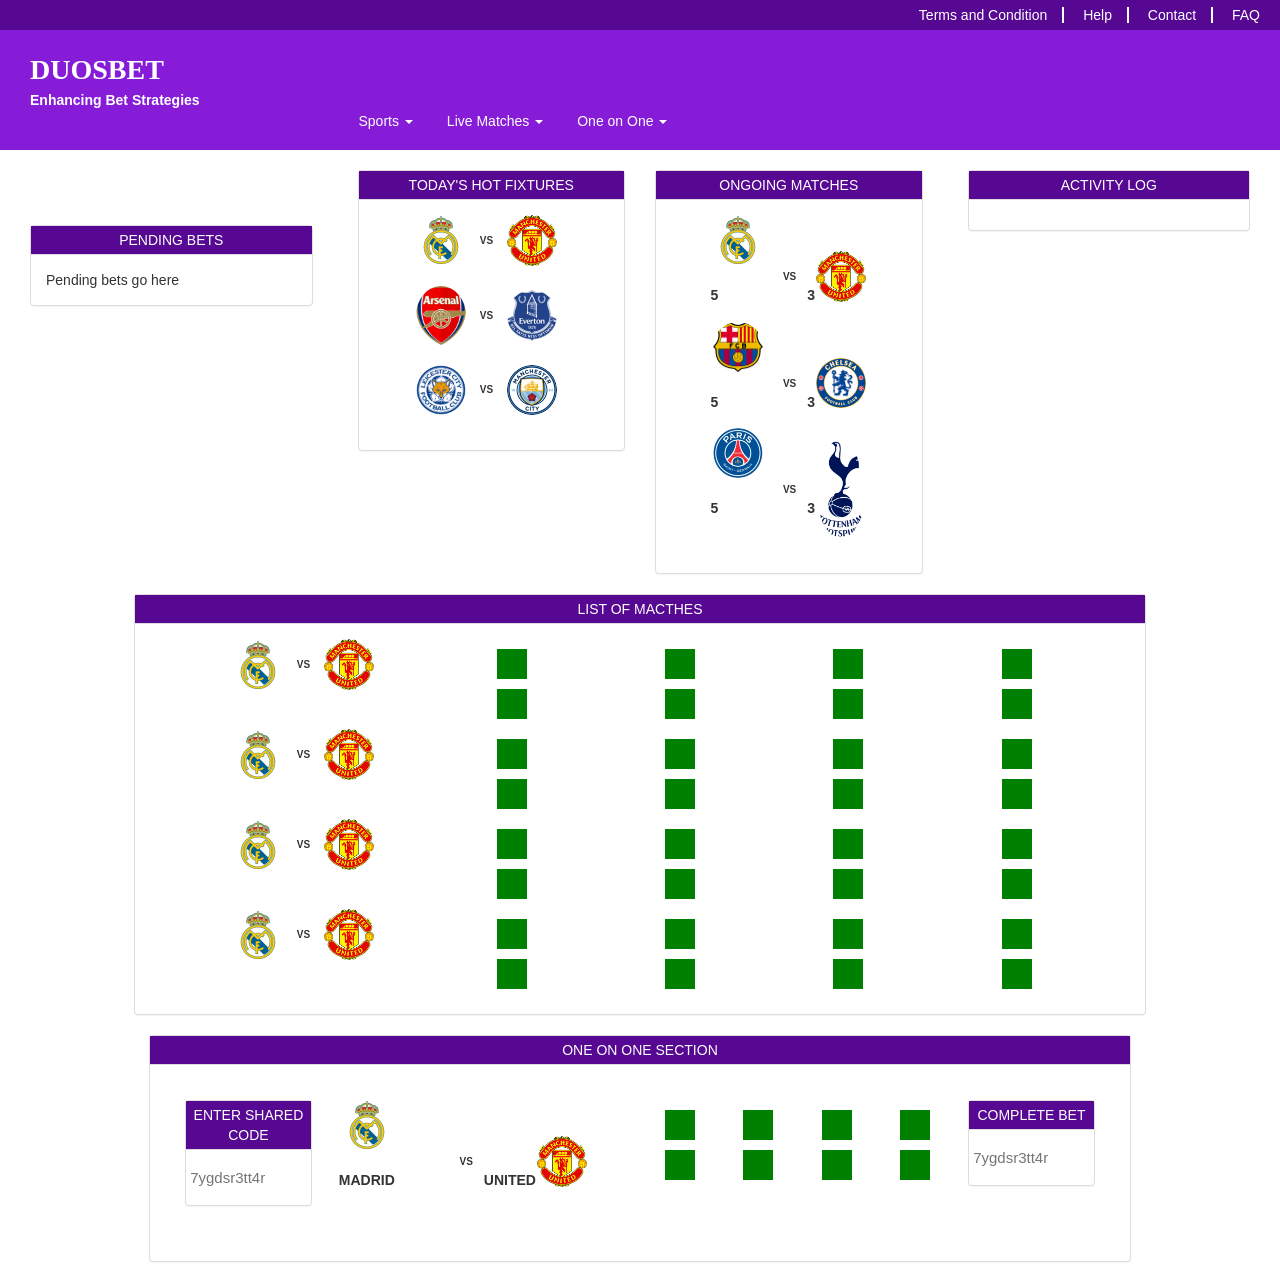
<file: one-on-one.html>
<!DOCTYPE html>
<html lang="en">
<head>
    <meta charset="UTF-8">
    <meta name="viewport" content="width=device-width, initial-scale=1.0">
    <meta http-equiv="X-UA-Compatible" content="ie=edge">

    <link rel="stylesheet" href="assets/css/bootstrap.min.css">
    <link rel="stylesheet" href="assets/css/custom.css">

    <title>Duosbet (index-completing)</title>
</head>
<body>
    <div id="home-page">
        <div id="navbar" class="col-md-12">
            <ul id="page-links" class="pull-right">
                <li class="links-wrapper">
                    <a href="#">Terms and Condition</a>
                    <a href="#">Help</a>
                    <a href="#">Contact</a>
                    <a href="#">FAQ</a>
                </li>
            </ul>
        </div>
        <div id="midbar"><!-- This contains the logo, the bet options (),  -->
            <div class="col-md-12">
                <!-- Contains logo -->
                <div class="col-md-3" id="logo-wrapper">
                    <strong>DUOSBET<p>Enhancing Bet Strategies</p></strong>
                </div>
                <!-- Contains betting options -->
                <div class="col-md-6" id="bet-options-wrapper">
                    <ul class="nav nav-tabs bet-options-dropdown">
                        <!-- <li class="active"><a href="#">Sports</a></li>
                        <li><a href="#">Live Matches</a></li> -->
                        <li class="dropdown">
                            <a class="dropdown-toggle" data-toggle="dropdown" href="#">
                                Sports <span class="caret"></span>
                            </a>
                            <ul class="dropdown-menu" role="menu">
                                <!--<li><a class="text-white" href="#">Football</a></li>-->
                                <li><a class="text-white" href="#">Basketball</a></li>
                                <li><a class="text-white" href="#">Hockey</a></li>
                                <li class="divider"></li>
                                <li><a class="text-white" href="#">Tennis</a></li>
                                <li class="dropdown-submenu">
                                    <a class="test text-white" tabindex="-1" href="#">Football <span class="caret"></span></a>
                                    <ul class="dropdown-menu">
                                        <li><a class="text-white" tabindex="-1" href="#">Champions League</a></li>
                                        <li><a class="text-white" tabindex="-1" href="#">Europa League</a></li>
                                        <li class="dropdown-submenu">
                                            <a class="test text-white" href="#">International <span class="caret"></span></a>
                                            <ul class="dropdown-menu">
                                                <li><a class="text-white" href="#">World Cup</a></li>
                                                <li><a class="text-white" href="#">AFCON</a></li>
                                            </ul>
                                        </li>
                                    </ul>
                                </li>
                            </ul>
                        </li>
                        <li class="dropdown">
                            <a class="dropdown-toggle" data-toggle="dropdown" href="#">
                                Live Matches <span class="caret"></span>
                            </a>
                            <ul class="dropdown-menu" role="menu">
                                <li><a class="text-white" href="#">Football</a></li>
                                <li><a class="text-white" href="#">Basketball</a></li>
                                <li><a class="text-white" href="#">Hockey</a></li>
                            </ul>
                        </li>
                        <li class="dropdown">
                            <a class="dropdown-toggle" data-toggle="dropdown" href="#">
                                One on One <span class="caret"></span>
                            </a>
                            <ul class="dropdown-menu" role="menu">
                                <li><a class="text-white" href="#">Football</a></li>
                                <li><a class="text-white" href="#">Basketball</a></li>
                                <li><a class="text-white" href="#">Hockey</a></li>
                                <li class="divider"></li>
                                <li><a class="text-white" href="#">World Cup</a></li>
                            </ul>
                        </li>
                    </ul>
                </div>
                <!-- <div class="col-md-3">
                    <div id="profile-info">
                        <img class="profile-img" src="assets/img/user1.jpg"/>
                        <span><b class="profile-name text-white">Ciroma Chukwuma</b></span>
                    </div>
                </div> -->
            </div>
        </div>
        <div class="col-md-12">
            <div class="col-md-3" id="pending-bets">
                <div class="panel panel-default">
                    <div class="panel-heading text-center pending-bets-heading">PENDING BETS</div>
                    <div class="panel-body">
                      Pending bets go here
                    </div>
                </div>
            </div>
            <div class="col-md-6">
                <div class="col-md-6" id="hot-fixtures">
                    <div class="panel panel-default">
                        <div class="panel-heading text-center activity-logs-heading">TODAY'S HOT FIXTURES</div>
                        <div class="panel-body">
                            <div class="fixtures">
                                <div class="match-info">
                                    <div class="home-team-info dsp-inline-block">
                                        <img class="home-team-img" src="assets/img/real-madrid.png" alt="">
                                    </div>
                                    <span class="vs">VS</span>
                                    <div class="away-team-info dsp-inline-block">
                                        <img class="away-team-img" src="assets/img/manchester-united.png" alt="">
                                    </div>
                                </div>
                                <div class="match-info">
                                    <div class="home-team-info dsp-inline-block">
                                        <img class="home-team-img" src="assets/img/arsenal.png" alt="">
                                    </div>
                                    <span class="vs">VS</span>
                                    <div class="away-team-info dsp-inline-block">
                                        <img class="away-team-img" src="assets/img/everton.png" alt="">
                                    </div>
                                </div>
                                <div class="match-info">
                                    <div class="home-team-info dsp-inline-block">
                                        <img class="home-team-img" src="assets/img/leicester.png" alt="">
                                    </div>
                                    <span class="vs">VS</span>
                                    <div class="away-team-info dsp-inline-block">
                                        <img class="away-team-img" src="assets/img/manchester-city.png" alt="">
                                    </div>
                                </div>
                            </div>
                        </div>
                    </div>
                </div>
                <div class="col-md-6" id="ongoing-matches">
                    <div class="panel panel-default">
                        <div class="panel-heading text-center activity-logs-heading">ONGOING MATCHES</div>
                        <div class="panel-body">
                            <div class="fixtures">
                                <div class="match-info">
                                    <div class="home-team-info dsp-inline-block">
                                        <img class="home-team-img" src="assets/img/real-madrid.png" alt="">
                                        <span class="home-team-score"><b>5</b></span>
                                    </div>
                                    <span class="vs">VS</span>
                                    <div class="away-team-info dsp-inline-block">
                                        <span class="away-team-score"><b>3</b></span>
                                        <img class="away-team-img" src="assets/img/manchester-united.png" alt="">
                                    </div>
                                </div>
                                <div class="match-info">
                                    <div class="home-team-info dsp-inline-block">
                                        <img class="home-team-img" src="assets/img/barcelona.png" alt="">
                                        <span class="home-team-score"><b>5</b></span>
                                    </div>
                                    <span class="vs">VS</span>
                                    <div class="away-team-info dsp-inline-block">
                                        <span class="away-team-score"><b>3</b></span>
                                        <img class="away-team-img" src="assets/img/chelsea.png" alt="">
                                    </div>
                                </div>
                                <div class="match-info">
                                    <div class="home-team-info dsp-inline-block">
                                        <img class="home-team-img" src="assets/img/paris-saint-germain.png" alt="">
                                        <span class="home-team-score"><b>5</b></span>
                                    </div>
                                    <span class="vs">VS</span>
                                    <div class="away-team-info dsp-inline-block">
                                        <span class="away-team-score"><b>3</b></span>
                                        <img class="away-team-img" src="assets/img/tottenham-hotspur.png" alt="">
                                    </div>
                                </div>
                            </div>
                        </div>
                    </div>
                </div>
            </div>

            <div class="col-md-3" id="log">
                <div class="panel panel-default">
                    <div class="panel-heading text-center activity-logs-heading">ACTIVITY LOG</div>
                    <div class="panel-body">
                        
                    </div>
                </div>
            </div>

            
            <div class="col-md-10 col-md-push-1" id="more-matches">
                <div class="panel panel-default">
                    <div class="panel-heading text-center activity-logs-heading">LIST OF MACTHES</div>
                    <div class="panel-body">
                            <div class="row one-on-one">
                                    <div class="col-sm-4">
                                        <div class="match-info">
                                            <div class="home-team-info dsp-inline-block">
                                                <img class="home-team-img" src="assets/img/real-madrid.png" alt="">
                                                <!-- <span class="home-team-score"><b>3</b></span> -->
                                            </div>
                                            <span class="vs">VS</span>
                                            <div class="away-team-info dsp-inline-block">
                                                <!-- <span class="away-team-score"><b>4</b></span> -->
                                                <img class="away-team-img" src="assets/img/manchester-united.png" alt="">
                                            </div>
                                        </div>
                                    </div>
                                    <div class="col-sm-8">
                                    <div class="row">
                                        <div class="col-sm-3">
                                            <div class="box">

                                            </div>
                                            <div class="box">
                                                    
                                            </div>
                                        </div>
                                        <div class="col-sm-3">
                                            <div class="box">
                                                    
                                            </div>
                                            <div class="box">
                                                    
                                            </div>
                                        </div>
                                        <div class="col-sm-3">
                                            <div class="box">
                                                        
                                            </div>
                                            <div class="box">
                                                    
                                            </div>  
                                        </div>
                                        <div class="col-sm-3">
                                            <div class="box">
                                                        
                                            </div>
                                            <div class="box">
                                                    
                                            </div>        
                                        </div>
                                    </div>
                                    </div>
                            </div>
                            <div class="row one-on-one">
                                    <div class="col-sm-4">
                                        <div class="match-info">
                                            <div class="home-team-info dsp-inline-block">
                                                <img class="home-team-img" src="assets/img/real-madrid.png" alt="">
                                                <!-- <span class="home-team-score"><b>3</b></span> -->
                                            </div>
                                            <span class="vs">VS</span>
                                            <div class="away-team-info dsp-inline-block">
                                                <!-- <span class="away-team-score"><b>4</b></span> -->
                                                <img class="away-team-img" src="assets/img/manchester-united.png" alt="">
                                            </div>
                                        </div>
                                    </div>
                                    <div class="col-sm-8">
                                    <div class="row">
                                        <div class="col-sm-3">
                                            <div class="box">

                                            </div>
                                            <div class="box">
                                                    
                                            </div>
                                        </div>
                                        <div class="col-sm-3">
                                            <div class="box">
                                                    
                                            </div>
                                            <div class="box">
                                                    
                                            </div>
                                        </div>
                                        <div class="col-sm-3">
                                            <div class="box">
                                                        
                                            </div>
                                            <div class="box">
                                                    
                                            </div>  
                                        </div>
                                        <div class="col-sm-3">
                                            <div class="box">
                                                        
                                            </div>
                                            <div class="box">
                                                    
                                            </div>        
                                        </div>
                                    </div>
                                    </div>
                            </div>
                            <div class="row one-on-one">
                                    <div class="col-sm-4">
                                        <div class="match-info">
                                            <div class="home-team-info dsp-inline-block">
                                                <img class="home-team-img" src="assets/img/real-madrid.png" alt="">
                                                <!-- <span class="home-team-score"><b>3</b></span> -->
                                            </div>
                                            <span class="vs">VS</span>
                                            <div class="away-team-info dsp-inline-block">
                                                <!-- <span class="away-team-score"><b>4</b></span> -->
                                                <img class="away-team-img" src="assets/img/manchester-united.png" alt="">
                                            </div>
                                        </div>
                                    </div>
                                    <div class="col-sm-8">
                                    <div class="row">
                                        <div class="col-sm-3">
                                            <div class="box">

                                            </div>
                                            <div class="box">
                                                    
                                            </div>
                                        </div>
                                        <div class="col-sm-3">
                                            <div class="box">
                                                    
                                            </div>
                                            <div class="box">
                                                    
                                            </div>
                                        </div>
                                        <div class="col-sm-3">
                                            <div class="box">
                                                        
                                            </div>
                                            <div class="box">
                                                    
                                            </div>  
                                        </div>
                                        <div class="col-sm-3">
                                            <div class="box">
                                                        
                                            </div>
                                            <div class="box">
                                                    
                                            </div>        
                                        </div>
                                    </div>
                                    </div>
                            </div>
                            <div class="row one-on-one">
                                    <div class="col-sm-4">
                                        <div class="match-info">
                                            <div class="home-team-info dsp-inline-block">
                                                <img class="home-team-img" src="assets/img/real-madrid.png" alt="">
                                                <!-- <span class="home-team-score"><b>3</b></span> -->
                                            </div>
                                            <span class="vs">VS</span>
                                            <div class="away-team-info dsp-inline-block">
                                                <!-- <span class="away-team-score"><b>4</b></span> -->
                                                <img class="away-team-img" src="assets/img/manchester-united.png" alt="">
                                            </div>
                                        </div>
                                    </div>
                                    <div class="col-sm-8">
                                    <div class="row">
                                        <div class="col-sm-3">
                                            <div class="box">

                                            </div>
                                            <div class="box">
                                                    
                                            </div>
                                        </div>
                                        <div class="col-sm-3">
                                            <div class="box">
                                                    
                                            </div>
                                            <div class="box">
                                                    
                                            </div>
                                        </div>
                                        <div class="col-sm-3">
                                            <div class="box">
                                                        
                                            </div>
                                            <div class="box">
                                                    
                                            </div>  
                                        </div>
                                        <div class="col-sm-3">
                                            <div class="box">
                                                        
                                            </div>
                                            <div class="box">
                                                    
                                            </div>        
                                        </div>
                                    </div>
                                    </div>
                            </div>
                    </div>
                    </div>

                    <div class="col-md-12" id="log">
                            <div class="panel panel-default">
                                <div class="panel-heading text-center activity-logs-heading">ONE ON ONE SECTION</div>
                                <div class="panel-body">
                                    <div class="row onerow">
                                        <div class="col-md-2">
                                            <div class="panel panel-default">
                                                <div class="panel-heading text-center pending-bets-heading">ENTER SHARED CODE</div>
                                                <div class="panel-body code-body">
                                                    <input type="text" placeholder="7ygdsr3tt4r" class="code-input"/>
                                                </div>
                                            </div>
                                        </div>
                                        <div class="col-md-4">
                                            <div class="match-info">
                                                <div class="home-team-info dsp-inline-block">
                                                    <img class="home-team-img" src="assets/img/real-madrid.png" alt="">
                                                    <span class="home-team-score"><b>MADRID</b></span>
                                                </div>
                                                <span class="vs">VS</span>
                                                <div class="away-team-info dsp-inline-block">
                                                    <span class="away-team-score"><b>UNITED</b></span>
                                                    <img class="away-team-img" src="assets/img/manchester-united.png" alt="">
                                                </div>
                                            </div>
                                        </div>
                                        <div class="col-md-4">
                                                <div class="row">
                                                        <div class="col-sm-3">
                                                            <div class="box">
                
                                                            </div>
                                                            <div class="box">
                                                                    
                                                            </div>
                                                        </div>
                                                        <div class="col-sm-3">
                                                            <div class="box">
                                                                    
                                                            </div>
                                                            <div class="box">
                                                                    
                                                            </div>
                                                        </div>
                                                        <div class="col-sm-3">
                                                            <div class="box">
                                                                        
                                                            </div>
                                                            <div class="box">
                                                                    
                                                            </div>  
                                                        </div>
                                                        <div class="col-sm-3">
                                                            <div class="box">
                                                                        
                                                            </div>
                                                            <div class="box">
                                                                    
                                                            </div>        
                                                        </div>
                                                    </div>
                                        </div>
                                        <div class="col-md-2">
                                                <div class="panel panel-default">
                                                    <div class="panel-heading text-center pending-bets-heading">COMPLETE BET</div>
                                                    <div class="panel-body code-body">
                                                        <input type="text" placeholder="7ygdsr3tt4r" class="code-input"/>
                                                    </div>
                                                </div>
                                            </div>
                                    </div>
                                </div>
                            </div>
                    </div>

                </div>
            </div>
        </div>
    </div>


    <script src="assets/js/jquery-2.2.4.min.js"></script>
    <script src="assets/js/bootstrap.min.js"></script>
    <script src="assets/js/script.js"></script>
</body>
</html>
</file>
<file: assets/css/custom.css>
/*

*/
.text-white {
  	color: #fff !important;
}

.text-black {
  	color: #000;
}

/* Navbar Styles */
#navbar {
	height: 30px;
	background: #560892;
	padding: 5px;
	color: white;
}

.links-wrapper {
  	list-style: none;
}

.links-wrapper a {
	color: #fff;
	border-right: 2px solid #fff;
	padding: 0px 15px;
}

/* .links-wrapper a:hover {
  	 text-decoration: none;
} */

.links-wrapper a:nth-child(4) {
  	border-right: 0px solid transparent;
}

/* Middlebar Styles */
#midbar {
	height: 150px;
    padding: 10px 0px;
    background: #861cd8;
    margin-bottom: 20px;
	/* position: absolute;
	width: 100%;
	margin-top: 30px; */
}

#bet-options-wrapper {
    margin-top: 70px;
}

#profile-info {
    margin-top: 25px;
}

.profile-img {
	width: 50px;
	border-radius: 50%;
}

.bet-options-dropdown > li.active > a,
.bet-options-dropdown > li.active > a:focus,
.bet-options-dropdown > li.active > a:hover {
	color: #fff;
	background-color: #560892;
	border: 1px solid #861cd8;
	border-bottom-color: #861cd8;
}

.bet-options-dropdown > li > a {
	color: #fff;
    border: 1px solid transparent;
}

.bet-options-dropdown {
	border-bottom: 1px solid transparent;
}

.bet-options-dropdown .open>a, .bet-options-dropdown .open>a:focus, .bet-options-dropdown .open>a:hover {
    background-color: #560892;
    border-color: transparent;
}

.bet-options-dropdown>li>a:hover {
    border-color: #560892 #560892 #560892;
}

.bet-options-dropdown>li>a:focus, .bet-options-dropdown>li>a:hover {
    text-decoration: none;
    background-color: #560892;
}

.dropdown-menu {
    background-color: #560892;
    border: 1px solid #560892;
    border-radius: 4px;
    -webkit-box-shadow: 0 6px 12px #560892;
    box-shadow: 0 6px 12px #560892;
}

.dropdown-menu>li>a:focus, .dropdown-menu>li>a:hover {
    color: #262626;
    background-color: #861cd8;
}

/*  */
#pending-bets, #activity-logs {
	margin-top: 55px;
}

/* .log-div{
	width: 87%;
    border-radius: 9px;
	background: #eee;
	text-align: center;
    padding: 20px;
    margin: auto;
}

.log-p{
	color: #fff !important;
	font-weight: 100 !important;
}

.log-row{
	width: 90%;
	margin: 10px auto;
	padding: 5px;
	background-color: #861cd8;
} */

#login{
	text-align: center;
}

.log-input{
	width: 110px;
	background: #861cd8;
	border: none;
	margin: 0px 0px 0px 5px;
	text-align: center;
	color: #fff;
}

#logo-wrapper{
	margin: 20px auto;
}

.Username{
	margin-bottom: 15px;
}

.Password{
	margin-bottom: 15px;
}

.signup a{
	cursor: pointer;
	text-decoration: none;
}

.match-info strong{
	font-size: 11px;
}

.live{
	text-align: center;
}

.one-on-one{
	text-align: center;
}

.code-input{
	width: 100%;
    height: 51px;
	border: none;
	font-size: 15px;
}

.code-body{
	padding: 2px !important;
}

input.placeholder {
    text-align: center;
}

.one{
	color: #560892;
}

.onerow{
	padding: 20px;
}

.enter{
	COLOR: #560892;
    font-size: 22px;
    padding: 51px;
}

.sharedcode{
	width: 150px;
	height: 30px;
	margin: 5px;
	background: #fff;
	/* border: #fff; */
}

.box{
	width: 30px;
	height: 30px;
	margin: 10px;
	background: green;
}

.live-matches{
	border-bottom: 5px solid #eee;
    width: 100%;
    padding-top: 13px;
    margin: auto;
}

#logo-wrapper strong{
	color:#fff;
	margin: 10px auto;
	font-family: initial;
	font-size: 28px;
}

.redcolor{
	width: 10px;
	height: 10px;
	background: red;
	border-radius: 30px;
}

.betslip-fixtures{
	left: 0% !important;
}

.betslip{
	text-align: center;
}

.betslip-btn{
	margin: 5px;
}

#logo-wrapper p{
	color:#fff;
	font-family: sans-serif;
    font-size: 14px
}

.signin{
	background-color: #861cd8 !important;
	border: none;
	color: #fff;
	padding: 6px;
	border-radius: 3px;
	width: 80px;
}

.signupp{
	text-align: center;
	padding: 10px;
}

.sign-div{
	width: 100%;
}

.log-div p{
 	color:#560892;
	margin: auto;
	text-align: center;
	font-size: 15px;
	font-weight: 600;
}

.pending-bets-heading, .activity-logs-heading {
	color: #fff !important;
    background-color: #560892 !important;
    border-color: #ddd;
    padding: 4px 0 !important;
	border-radius: 0;
}

/* Ongoing matches styles*/
#hot-fixtures, #ongoing-matches {
	/*width: 37%;*/
}

.fixtures {
	/* width: 83%; */
	margin: 0 auto;
	position: relative;
	left: 18%;
}

.match-info {
	margin-bottom: 20px;
}

.home-team-img, .away-team-img {
	width: 50px;
	border-radius: 50%;
}

.home-team-score, .away-team-score {
	position: relative;
	top: 20px;
	margin: 0 -3px;
}

.vs {
	font-size: 10px;
	font-weight: 900;
	margin: 0 10px;
}

.dsp-inline-block {
	display: inline-block;
}
</file>
